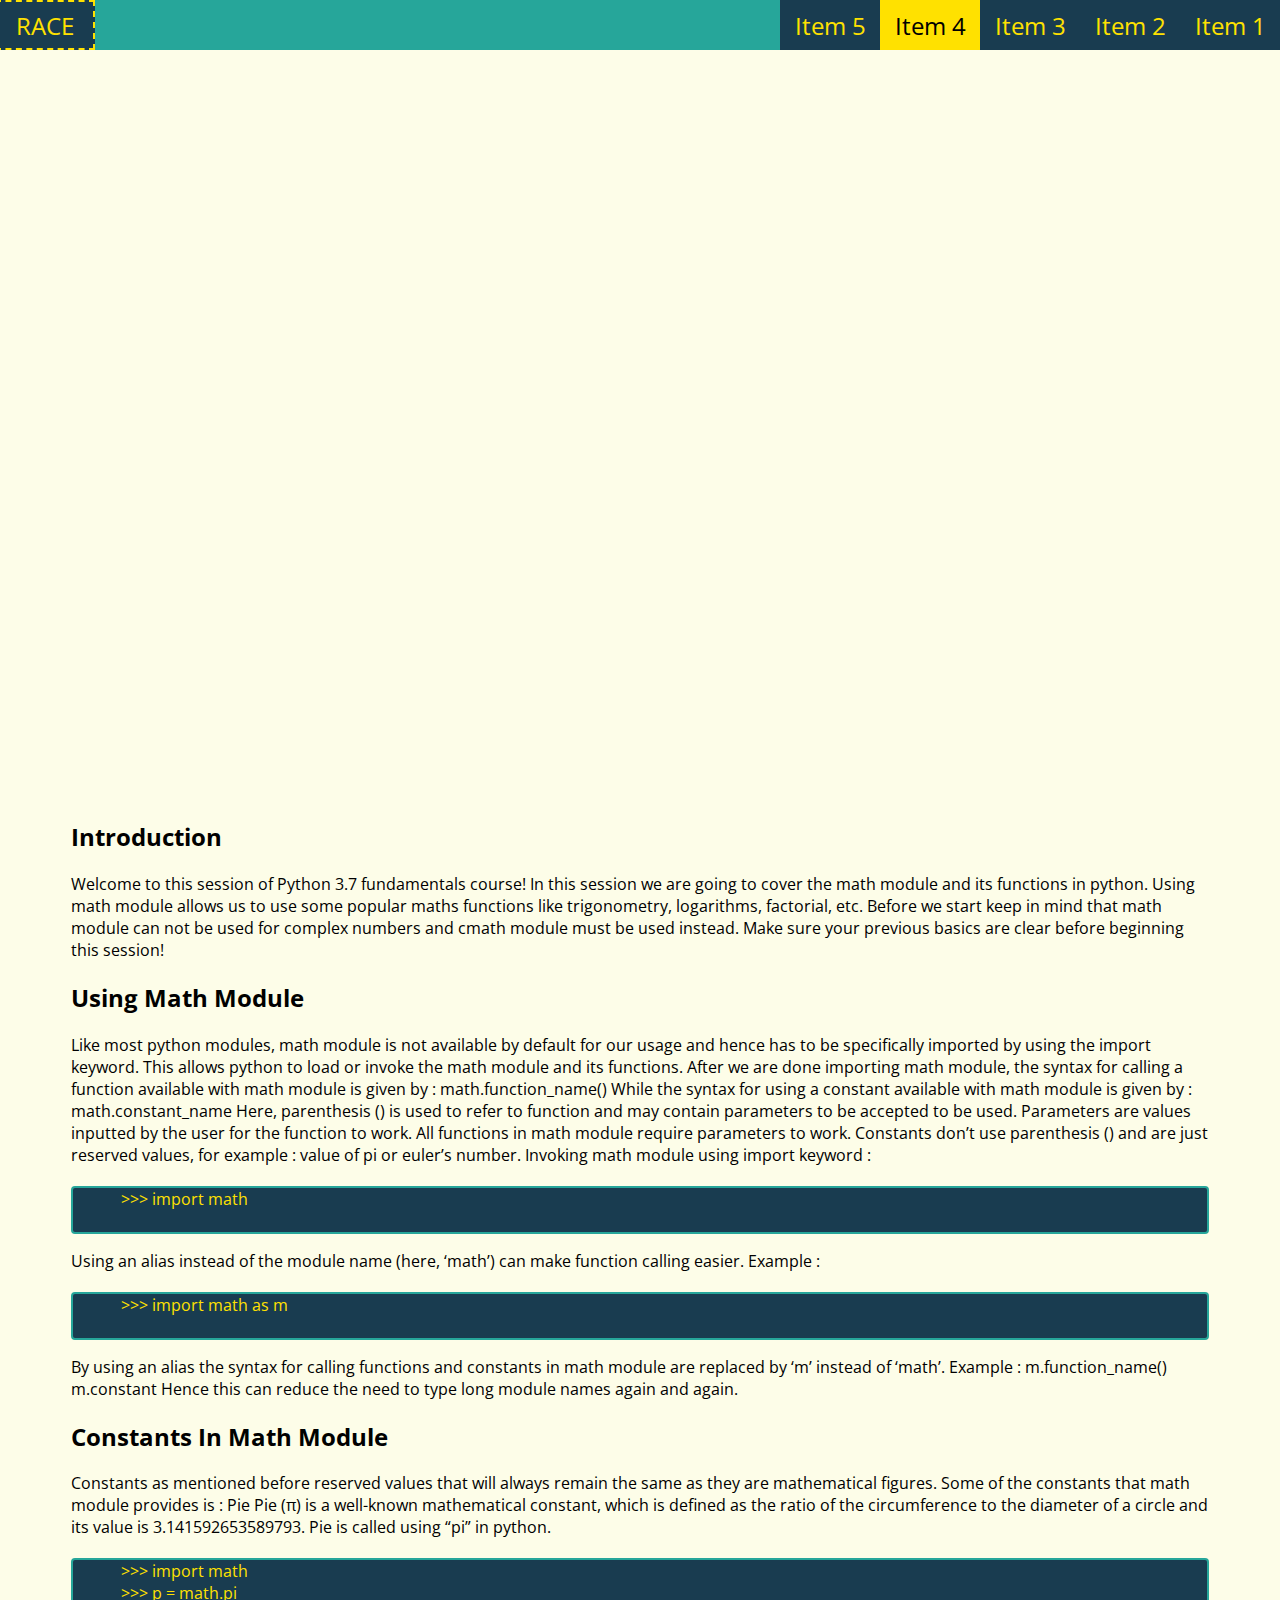
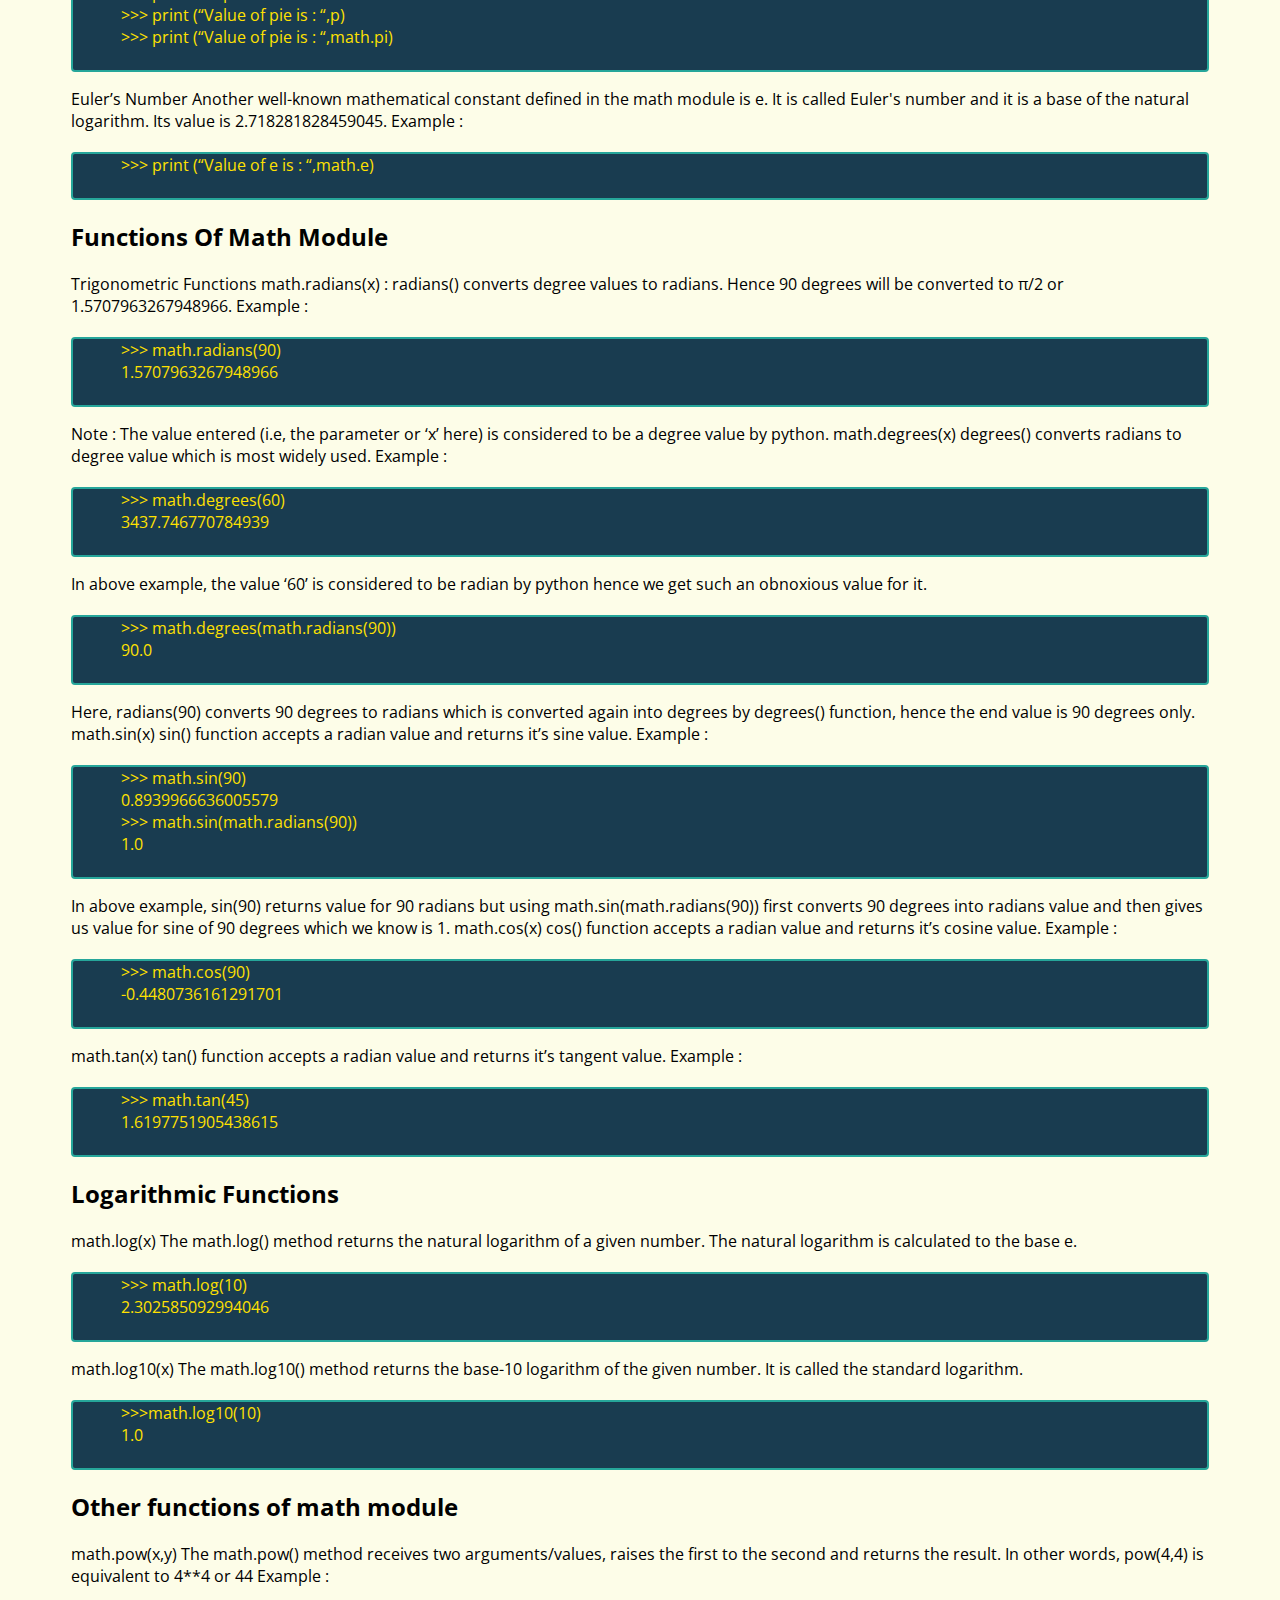
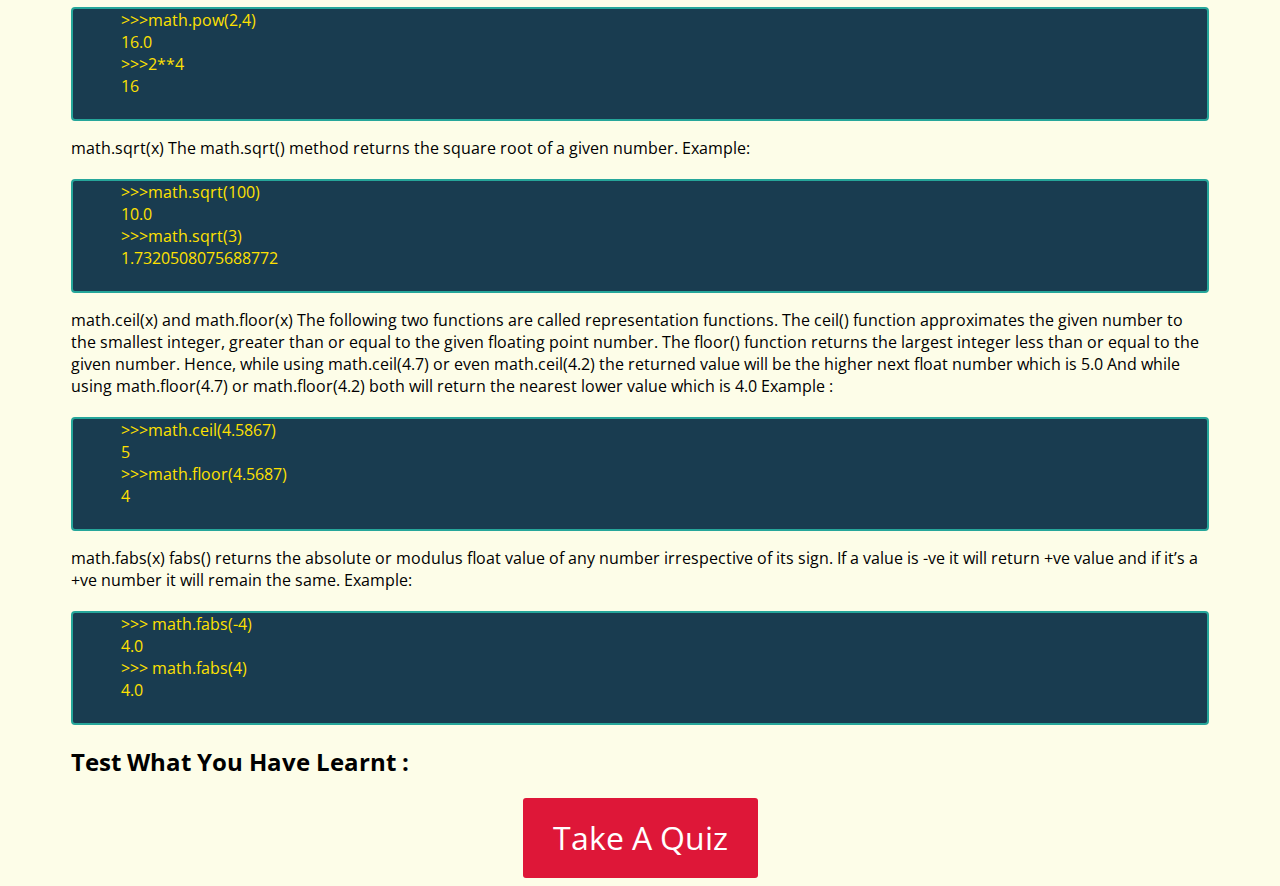
<file: index.html>
<!DOCTYPE html>
<head>
    <title>Python Math Function</title>
    <link href="https://fonts.googleapis.com/css?family=Open+Sans" rel="stylesheet">
    <link href="mars.css" type="text/css" rel="stylesheet"/>
    <script src="answersheet.js"></script>
        <script>
        function showsidenav(){
            document.getElementById("nav1").style.display=("block");
        }
        function hidesidenav(){
            document.getElementById("nav1").style.display=("none");
        }
    </script>
    <meta name="viewport" content="width=device-width, initial-scale=1.0">
</head>
<body onload="showone()">
    <div class="topnav">
        <button class="tab primary left">RACE</button>
        <button class="tab primary right">Item 1</button>
        <button class="tab primary right">Item 2</button>
        <button class="tab primary right">Item 3</button>
        <button class="tab primary right active">Item 4</button>
        <button class="tab primary right">Item 5</button>
    </div>
    <div class="sidenav">
        <div class="row"><span class="left">&nbsp;&nbsp;</span><button class="mico primary left" onclick="showsidenav();">=</button>        
        <button class="mico right">MARS</button>
        </div>
        <div id="nav1" class="row" style="display: none;">
            <button class="mico right" onclick="hidesidenav();">X</button>
            <div class="mtab">Item 1</div>
            <div class="mtab">Item 2</div>
            <div class="mtab">Item 3</div>
            <div class="mtab">Item 4</div>
            <div class="mtab">Item 5</div>
        </div>
    </div>
    <br><br><br><br>
    <div class="row">
        <iframe height=720 width=1024 src="https://www.youtube.com/embed/EkYrfV7M1ks" frameborder="0" allow="accelerometer; autoplay; encrypted-media; gyroscope; picture-in-picture" allowfullscreen></iframe>
    </div>
    <div class="large12" style="width:90%; margin: auto;">
            <h2>Introduction</h2>

            Welcome to this session of Python 3.7 fundamentals course! In this session we are going to cover the math module and its functions in python.
            Using math module allows us to use some popular maths functions like trigonometry, logarithms, factorial, etc. 
            Before we start keep in mind that math module can not be used for complex numbers and cmath module must be used instead.
            Make sure your previous basics are clear before beginning this session!
            
            <h2>Using Math Module</h2> 
            Like most python modules, math module is not available by default for our usage and hence has to be specifically imported by using the import keyword. This allows python to load or invoke the math module and its functions.
            After we are done importing math module, the syntax for calling a function available with math module is given by : 
            math.function_name()
            While the syntax for using a constant available with math module is given by : math.constant_name
            Here, parenthesis () is used to refer to function and may contain parameters to be accepted to be used. Parameters are values inputted by the user for the function to work. All functions in math module require parameters to work.
            Constants don’t use parenthesis () and are just reserved values, for example : value of pi  or euler’s number.
            Invoking math module using import keyword :
            
            <pre>
            >>> import math 
            </pre>
            
            Using an alias instead of the module name (here, ‘math’) can make function calling easier. Example :
            
            <pre>
            >>> import math as m
            </pre>
            
            By using an alias the syntax for calling functions and constants in math module are replaced by ‘m’ instead of ‘math’. Example :
            m.function_name()
            m.constant
                Hence this can reduce the need to type long module names again and again.
            
            
            <h2>Constants In Math Module</h2> 
            Constants as mentioned before reserved values that will always remain the same as they are mathematical figures. Some of the constants that math module provides is : 
            Pie
            Pie (π) is a well-known mathematical constant, which is defined as the ratio of the circumference to the diameter of a circle and its value is 3.141592653589793. Pie is called using “pi” in python.
            
            <pre>
            >>> import math
            >>> p = math.pi
            >>> print (“Value of pie is : “,p) 
            >>> print (“Value of pie is : “,math.pi)
            </pre>
            
            Euler’s Number
            Another well-known mathematical constant defined in the math module is e. It is called Euler's number and it is a base of the natural logarithm. Its value is 2.718281828459045. Example :
            
            <pre>
            >>> print (“Value of e is : “,math.e)
            </pre>
            
            
            
            <h2>Functions Of Math Module</h2>
            Trigonometric Functions
            
            math.radians(x) :
            radians() converts degree values to radians. Hence 90 degrees will be converted to π/2 or 1.5707963267948966. Example :
            
            <pre>
            >>> math.radians(90)
            1.5707963267948966
            </pre>
            
            Note : The value entered (i.e, the parameter or ‘x’ here) is considered to be a degree value by python.
            
            math.degrees(x)
            degrees() converts radians to degree value which is most widely used. Example :
            
            <pre>
            >>> math.degrees(60)
            3437.746770784939
            </pre>
            
            In above example, the value ‘60’ is considered to be radian by python hence we get such an obnoxious value for it.
            
            <pre>
            >>> math.degrees(math.radians(90))
            90.0
            </pre>
            
            Here, radians(90) converts 90 degrees to radians which is converted again into degrees by degrees() function, hence the end value is 90 degrees only.
            
            
            math.sin(x)
            sin() function accepts a radian value and returns it’s sine value. Example :
            
            <pre>
            >>> math.sin(90)
            0.8939966636005579
            >>> math.sin(math.radians(90))
            1.0
            </pre>
            
            In above example, sin(90) returns value for 90 radians but using math.sin(math.radians(90)) first converts 90 degrees into radians value and then gives us value for sine of 90 degrees which we know is 1.
            
            math.cos(x)
            cos() function accepts a radian value and returns it’s cosine value.
            Example :
            
            <pre>
            >>> math.cos(90)
            -0.4480736161291701
            </pre>
            
            math.tan(x)
            tan() function accepts a radian value and returns it’s tangent value.
            Example :
            
            <pre>
            >>> math.tan(45)
            1.6197751905438615
            </pre>
            
            
            
            
            
            
            <h2>Logarithmic Functions</h2> 
            math.log(x)
            The math.log() method returns the natural logarithm of a given number. The natural logarithm is calculated to the base e. 
            
            <pre>
            >>> math.log(10)
            2.302585092994046
            </pre>
            
            math.log10(x)
            The math.log10() method returns the base-10 logarithm of the given number. It is called the standard logarithm.
            
            <pre>
            >>>math.log10(10)
            1.0 
            </pre>
            
            
            <h2>Other functions of math module</h2>
                
            math.pow(x,y)
            The math.pow() method receives two arguments/values, raises the first to the second and returns the result. In other words, pow(4,4) is equivalent to 4**4 or 44   
            Example :
            
            <pre>
            >>>math.pow(2,4)
            16.0
            >>>2**4
            16 
            </pre>
            
            
            
            
            math.sqrt(x)
            The math.sqrt() method returns the square root of a given number.
            Example:
            
            <pre>
            >>>math.sqrt(100)
            10.0
            >>>math.sqrt(3)
            1.7320508075688772 
            </pre>
            
            math.ceil(x) and math.floor(x)
            The following two functions are called representation functions. The ceil() function approximates the given number to the smallest integer, greater than or equal to the given floating point number. The floor() function returns the largest integer less than or equal to the given number. 
            Hence, while using math.ceil(4.7) or even math.ceil(4.2) the returned value will be the higher next float number  which is 5.0
            And while using math.floor(4.7) or math.floor(4.2) both will return the nearest lower value which is 4.0
            Example :
            
            <pre>
            >>>math.ceil(4.5867)
            5
            >>>math.floor(4.5687)
            4 
            </pre>
            
            
            
            
            
            
            
            
            
            math.fabs(x)
            fabs() returns the absolute or modulus float value of any number irrespective of its sign. If a value is -ve it will return +ve value and if it’s a +ve number it will remain the same.
            Example:
            
            <pre>
            >>> math.fabs(-4)
            4.0
            >>> math.fabs(4)
            4.0
            </pre>
                    
                        
    </div>
    <div class="large12" style="width:90%; margin:auto;">
        <h2>Test What You Have Learnt : </h2>
        <button class="alert large center" onclick="quiz()" style="padding-left:30px; padding-right:30px; ">Take A Quiz</button>
    </div>
    <script>
        function quiz(){
            window.open("quizdemo.html", "quizwindow", "width=800,height=600");
        }
    </script>
</body>
</file>
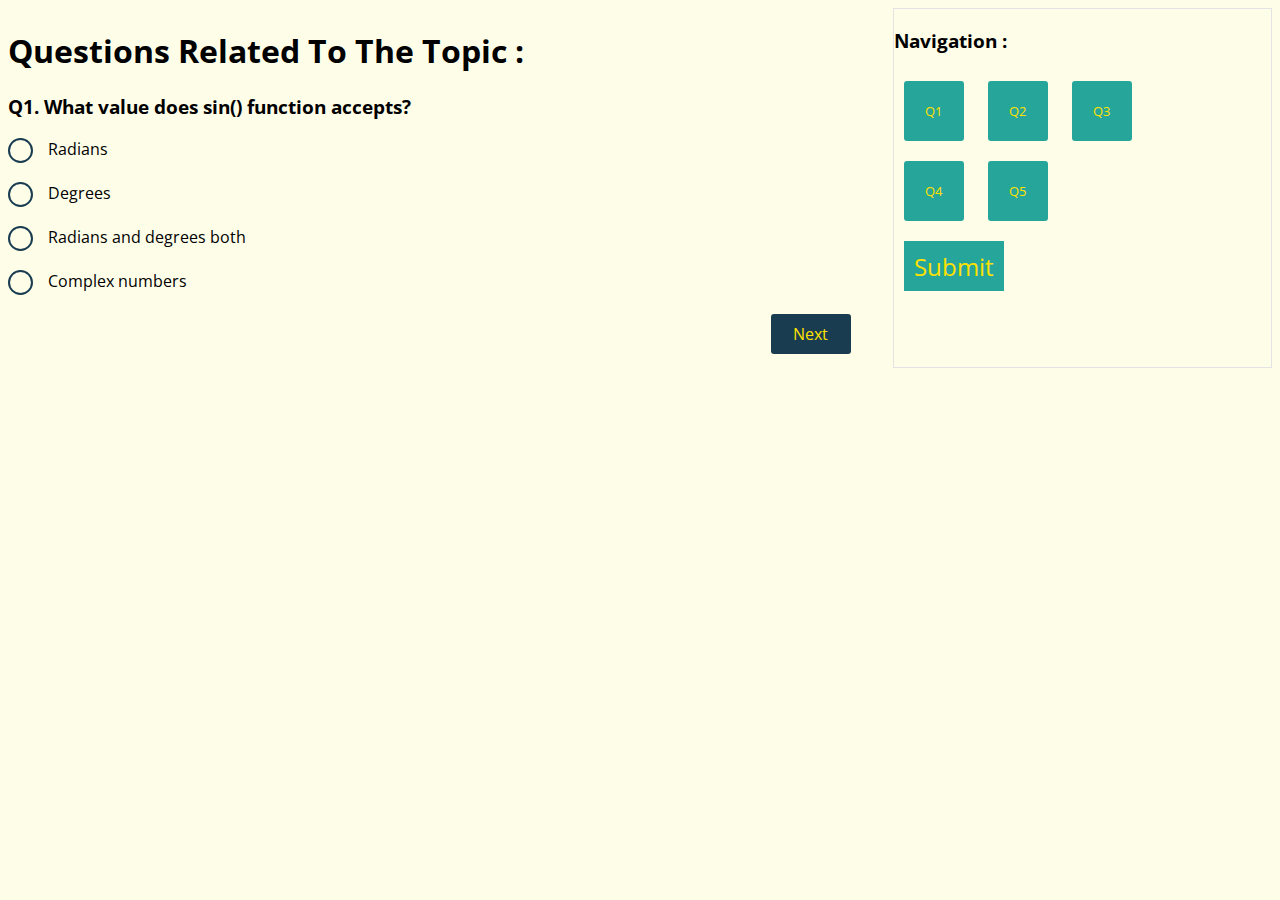
<file: quizdemo.html>
<html>
<head>
    <title>Quiz</title>
    <link href="https://fonts.googleapis.com/css?family=Open+Sans" rel="stylesheet">
    <link href="mars.css" type="text/css" rel="stylesheet"/>
    <script src="answersheet.js"></script>
    <meta name="viewport" content="width=device-width, initial-scale=1.0">
</head>
<body onload="showone()">

<div class="col large8 quiz left">
        <h1>Questions Related To The Topic : </h1>
        <div id="one">
                <h3>Q1. What value does sin() function accepts?</h3>
                <div class="check">
                        <input type="radio" name="qone" value="Radians" />
                        <button class="radiomark">X</button>&nbsp;&nbsp;&nbsp;&nbsp;&nbsp;&nbsp;&nbsp;&nbsp;&nbsp;&nbsp;Radians
                </div><br>
                <div class="check">
                        <input type="radio" name="qone" value="Scripting" />
                        <button class="radiomark">X</button>&nbsp;&nbsp;&nbsp;&nbsp;&nbsp;&nbsp;&nbsp;&nbsp;&nbsp;&nbsp;Degrees
                </div><br>
                <div class="check">
                        <input type="radio" name="qone" value="Assembly" />
                        <button class="radiomark">X</button>&nbsp;&nbsp;&nbsp;&nbsp;&nbsp;&nbsp;&nbsp;&nbsp;&nbsp;&nbsp;Radians and degrees both
                </div><br>
                <div class="check">
                        <input type="radio" name="qone" value="None" />
                        <button class="radiomark">X</button>&nbsp;&nbsp;&nbsp;&nbsp;&nbsp;&nbsp;&nbsp;&nbsp;&nbsp;&nbsp;Complex numbers
                </div><br>
                <button class="primary small right" onclick="showtwo()">Next</button>
        </div>

        <div id="two">
                <h3>Q2. What’s the correct value for math.ceil(4.279)<br>  and math.floor(4.677)?</h3>
                <div class="check">&nbsp;&nbsp;
                        <input type="radio" name="qtwo" value="Programming" />
                        <button class="radiomark">X</button>&nbsp;&nbsp;&nbsp;&nbsp;&nbsp;&nbsp;&nbsp;&nbsp;&nbsp;&nbsp;4 and 4
                </div><br>
                <div class="check">&nbsp;&nbsp;
                        <input type="radio" name="qtwo" value="Scripting" />
                        <button class="radiomark">X</button>&nbsp;&nbsp;&nbsp;&nbsp;&nbsp;&nbsp;&nbsp;&nbsp;&nbsp;&nbsp;4 and 5
                </div><br>
                <div class="check">&nbsp;&nbsp;
                        <input type="radio" name="qtwo" value="5 and 4" />
                        <button class="radiomark">X</button>&nbsp;&nbsp;&nbsp;&nbsp;&nbsp;&nbsp;&nbsp;&nbsp;&nbsp;&nbsp;5 and 4
                </div><br>
                <div class="check">&nbsp;&nbsp;
                        <input type="radio" name="qtwo" value="None" />
                        <button class="radiomark">X</button>&nbsp;&nbsp;&nbsp;&nbsp;&nbsp;&nbsp;&nbsp;&nbsp;&nbsp;&nbsp;5 and 5
                </div><br>
                <button class="primary small left" onclick="showone()">Prev</button>
                <button class="primary small right" onclick="showthree()">Next</button>
        </div>

        <div id="three">
                <h3>Q3. The values of math.fabs(-4.7) and math.fabs(3.41) are : </h3>
                <div class="check">&nbsp;&nbsp;
                        <input type="radio" name="qthree" value="Programming" />
                        <button class="radiomark">X</button>&nbsp;&nbsp;&nbsp;&nbsp;&nbsp;&nbsp;&nbsp;&nbsp;&nbsp;&nbsp;-4.7 and 3.41
                </div><br>
                <div class="check">&nbsp;&nbsp;
                        <input type="radio" name="qthree" value="Scripting" />
                        <button class="radiomark">X</button>&nbsp;&nbsp;&nbsp;&nbsp;&nbsp;&nbsp;&nbsp;&nbsp;&nbsp;&nbsp;-4.7 and -3.41
                </div><br>
                <div class="check">&nbsp;&nbsp;
                        <input type="radio" name="qthree" value="Assembly" />
                        <button class="radiomark">X</button>&nbsp;&nbsp;&nbsp;&nbsp;&nbsp;&nbsp;&nbsp;&nbsp;&nbsp;&nbsp;4.7 and -3.41
                </div><br>
                <div class="check">&nbsp;&nbsp;
                        <input type="radio" name="qthree" value="4.7 and 3.41" />
                        <button class="radiomark">X</button>&nbsp;&nbsp;&nbsp;&nbsp;&nbsp;&nbsp;&nbsp;&nbsp;&nbsp;&nbsp;4.7 and 3.41
                </div><br>
                <button class="primary small left" onclick="showtwo()">Prev</button>
                <button class="primary small right" onclick="showfour()">Next</button>
        </div>

        <div id="four">
                <h3>Q4. The constant pie (π) can be used using :</h3>
                <div class="check">&nbsp;&nbsp;
                        <input type="radio" name="qfour" value="Programming" />
                        <button class="radiomark">X</button>&nbsp;&nbsp;&nbsp;&nbsp;&nbsp;&nbsp;&nbsp;&nbsp;&nbsp;&nbsp;math.pi()
                </div><br>
                <div class="check">&nbsp;&nbsp;
                        <input type="radio" name="qfour" value="Scripting" />
                        <button class="radiomark">X</button>&nbsp;&nbsp;&nbsp;&nbsp;&nbsp;&nbsp;&nbsp;&nbsp;&nbsp;&nbsp;math.pie
                </div><br>
                <div class="check">&nbsp;&nbsp;
                        <input type="radio" name="qfour" value="math.pi" />
                        <button class="radiomark">X</button>&nbsp;&nbsp;&nbsp;&nbsp;&nbsp;&nbsp;&nbsp;&nbsp;&nbsp;&nbsp;math.pi
                </div><br>
                <div class="check">&nbsp;&nbsp;
                        <input type="radio" name="qfour" value="None" />
                        <button class="radiomark">X</button>&nbsp;&nbsp;&nbsp;&nbsp;&nbsp;&nbsp;&nbsp;&nbsp;&nbsp;&nbsp;math.pie()
                </div><br>
                <button class="primary small left" onclick="showthree();">Prev</button>
                <button class="primary small right" onclick="showfive()">Next</button>
        </div>

        <div id="five">
                <h3>Q5. math.pow(3,3) is going to return the value :</h3>
                <div class="check">&nbsp;&nbsp;
                        <input type="radio" name="qfive" value="-9" />
                        <button class="radiomark">X</button>&nbsp;&nbsp;&nbsp;&nbsp;&nbsp;&nbsp;&nbsp;&nbsp;&nbsp;&nbsp;-9
                </div><br>
                <div class="check">&nbsp;&nbsp;
                        <input type="radio" name="qfive" value="27" />
                        <button class="radiomark">X</button>&nbsp;&nbsp;&nbsp;&nbsp;&nbsp;&nbsp;&nbsp;&nbsp;&nbsp;&nbsp;27
                </div><br>
                <div class="check">&nbsp;&nbsp;
                        <input type="radio" name="qfive" value="-27" />
                        <button class="radiomark">X</button>&nbsp;&nbsp;&nbsp;&nbsp;&nbsp;&nbsp;&nbsp;&nbsp;&nbsp;&nbsp;-27
                </div><br>
                <div class="check">&nbsp;&nbsp;
                        <input type="radio" name="qfive" value="9" />
                        <button class="radiomark">X</button>&nbsp;&nbsp;&nbsp;&nbsp;&nbsp;&nbsp;&nbsp;&nbsp;&nbsp;&nbsp;9
                </div><br>
                <button class="primary small left" onclick="showfour();">Prev</button>
                <button class="primary small right" onclick="showsubmit();">Submit</button>
        </div>

        <div id="submit">
                <h2>Are You Sure You Want To Submit? You Can't Undo This Step</h2>
                <div class="row"><button class="alert large" onclick="showfive();">No, Go Back</button>
                &nbsp;&nbsp;&nbsp;&nbsp;&nbsp;&nbsp;&nbsp;&nbsp;&nbsp;&nbsp;&nbsp;&nbsp;&nbsp;&nbsp;&nbsp;&nbsp;&nbsp;&nbsp;&nbsp;&nbsp;
                <button class="success large" onclick="qone(); qtwo(); qthree(); qfour(); qfive(); result(); showresult(); hidenav();">Yes Submit</button></div>
        </div>

        <div id="result">
            <h2>Here Is Your Result : </h2>
            <h3 id="score"></h3>
        </div>

    </div>
    <div class="col large4 quiz right box" id="nav">
            <h3>Navigation : </h3>
            <button class="square secondary" onclick="showone();">Q1</button>
            <button class="square secondary" onclick="showtwo();">Q2</button>
            <button class="square secondary" onclick="showthree();">Q3</button><br>
            <button class="square secondary" onclick="showfour();">Q4</button>
            <button class="square secondary" onclick="showfive();">Q5</button><br>
            <button class="tab secondary" style="margin:10px;" onclick="showsubmit();">Submit</button>
            <br><br><br>
    </div>
</body>
</html>
</file>
<file: mars.css>
*{
    box-sizing: border-box;
    transition: 300ms;
    background: inherit;
    font-family: 'Open Sans', sans-serif;
}

body{ background: #fdfde8; }

.primary{ background: #193c50; color: #ffe100; }
.secondary{ background: #26a69a; color: #ffe100; }
.alert{ background: #de1738; color: #fff; }
.success{ background: #008000; color: #FFF; }

.center{margin-left: auto; margin-right: auto;}
.right{float: right;}
.left{float: left;}
.row{
    margin-left: auto;
    margin-right: auto;
    width: 96%;
    height: 100%;
}

.col{display: inline-block;}

@media (max-width: 500px) {
    .large1,.large2,.large3,.large4,.large5,.large6,.large7,.large8,.large9,.large10,.large11,.large12{width: 100%; }
}

@media (min-width: 501px) and (max-width: 1000px) {
    .row{display: flex;}
    .medium2{width: 15%; flex: 0;}
    .medium4{width: 30%; }
    .medium6{width: 45%; }
    .medium8{width: 60%; }
    .medium10{width: 85%; }
    .medium12{width: 95%; }
}

@media (min-width: 1000px) {
    .row{display: flex;}
    .large1{width: 8.33333%; }
    .large2{width: 16.66667%; }
    .large3{width: 24%; }
    .large4{width: 30%; }
    .large5{width: 41.66667%; }
    .large6{width: 48%; }
    .large7{width: 58.33333%; }
    .large8{width: 66.66667%; }
    .large9{width: 73%; }
    .large10{width: 83.33333%; }
    .large11{width: 91.66667%; }
    .large12{width: 96%; }
}

body{
    font-family: 'Segoe UI','Roboto';
}

.box{
    border : 1px solid #e3e3e3;
    overflow-y: overlay;
}

label{
    font-weight: 600;
}

input[type=text],input[type=number],input[type=password]{
    border-top: none;
    border-left: none;
    border-right: none;
    border-bottom: 2px solid #193c50;
    width: 80%;
    font-size: 20px;
}

input[type=text]:focus,input[type=number]:focus,input[type=password]:focus{
    border-bottom: 2px solid #ffe100;
}

select{
    border-top: none;
    border-left: none;
    border-right: none;
    border-bottom: 2px solid #193c50;
    font-size: 16px;
}
select.date{ width: 60px; }
select.month{ width: 80px; }
select.year{ width: 65px; }

.check{
    display: block;
    position: relative;
    user-select: none;
}

.check input{
    z-index: 1;
    opacity: 0;
    position: absolute;
    cursor: pointer;
    width: 22px;
    height: 22px;
}

.checkmark{
    color: transparent;
    z-index: 0;
    display: inline-block;
    position: absolute;
    width: 25px;
    height: 25px;
    border: 2px solid #193c50;
}

.check input:checked ~ .checkmark{
    background: #193c50;
    color: #ffe100;
    font-weight: bold;
    border: 2px solid #ffe100;
}

.radiomark{
    color: transparent;
    z-index: 0;
    display: inline-block;
    position: absolute;
    width: 25px;
    height: 25px;
    border-radius: 90px;
    border: 2px solid #193c50;
}

.check input:checked ~ .radiomark{
    background: #193c50;
    color: #ffe100;
    font-weight: bold;
    border: 2px solid #ffe100;
}

.switch{
    width: 50px;
    height: 25px;
    background: #eee;
    border: 2px solid #193c50;
}

.switch input{
    z-index: 1;
    opacity: 0;
    position: absolute;
    cursor: pointer;
    width: 48px;
}

.toggle{
    position: absolute;
    background: #ffe100;
    z-index: 0;
    display: inline-block;
    width: 20px;
    height: 18px;
    margin-top: 1px;
    margin-left: 1px;
}

.switch input:checked ~ .toggle{
    background: #193c50;
    transform: translateX(22px);
}

button{
    border: none;
    border-radius: 3px;
    display: block;
}
button.primary:focus{
    border: 2px dashed #193c50 ;
    background: #26a69a ;
    color: #000 ;
}
button.secondary:focus{
    border: 2px dashed #000 ;
    color: #000 ;
    background: #ffe100 ;
}

button.square{
    width: 60px;
    height: 60px;
    margin: 10px;
    display: inline;
}

.small{ min-width: 80px; height: 40px; font-size: 16px;}
.large{ min-width: 160px; height: 80px; font-size: 32px;}
.circular{ border-radius: 90px;}

.tab{
    border-radius: 0;
    border: none;
    width:100px;
    height: 50px;
    font-size: 24px;
}
.tab:hover{
    border: 2px dashed #ffe100;
}
.tab.active{
    background: #ffe100;
    color: #000;
}
button.primary.tab:focus{
    background: #ffe100;
    color: #000;
}

@media (min-width: 700px) {
    .topnav{
        position: fixed;
        top:0;
        z-index: 9;
        margin-left: -1%;
        width: 100.38%;
        background: #26a69a;
    }
    .sidenav{display: none;}
}
@media (max-width: 700px) {
    .topnav{display: none;}
    li{ list-style-type: none; }
    .sidenav{
        position: fixed;
        top:0;
        z-index: 9;
        margin-left: -2.5%;
        width: 100.5%;
        background: #26a69a;
    }
    .mico{
        width: 50px;
        height: 50px;
        margin-right: 2%;
        background: transparent;
    }
    .mico input{
    z-index: 1;
    opacity: 0;
    position: absolute;
    cursor: pointer;
    width: 50px;
    height: 50px;
    }
    #nav1{display: none;}
    .mtab{
        padding: 5px;
        padding-left: 45px;
    }
    iframe{
        width: 100%;
        height: 100%;
    }
}

iframe.fullscreen{
    width: 100%;
    height: 100%;
}

pre{
    border: 2px solid #26a69a;
    border-radius: 4px;
    background: #193c50;
    color: #ffe100;
    margin-top:20px;
}
</file>
